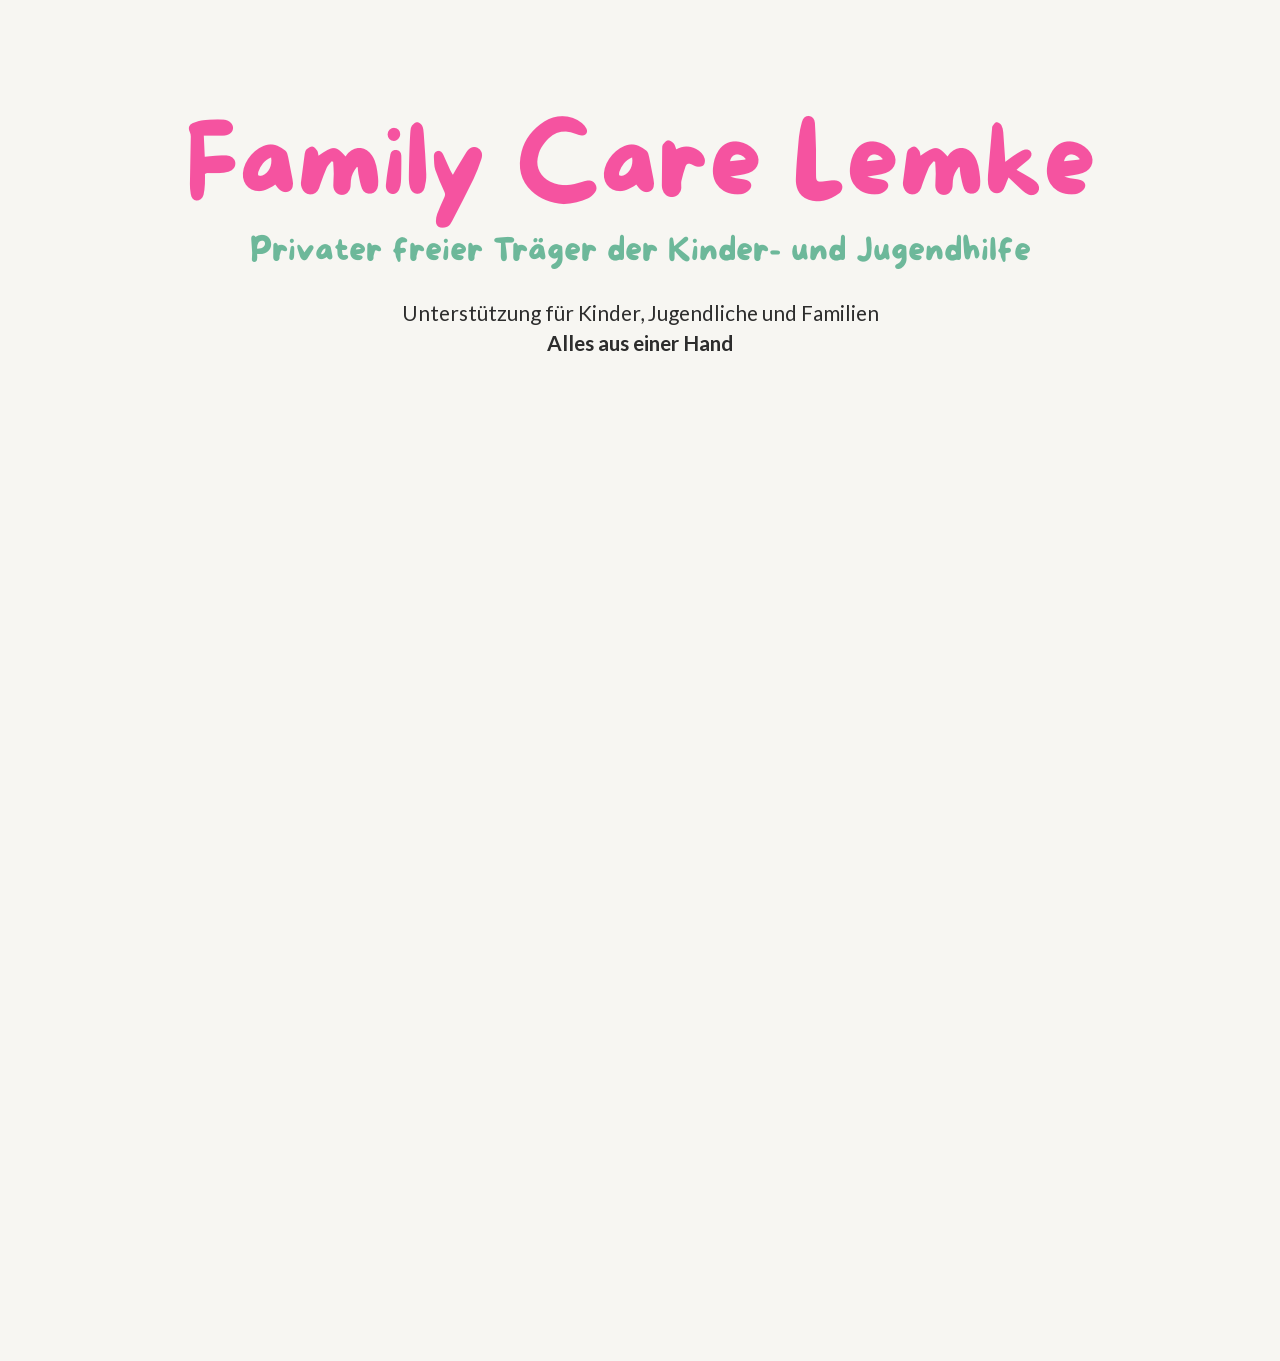
<file: index.html>
<!DOCTYPE html>
<html lang="de">
<head>
  <meta charset="UTF-8">
  <meta name="viewport" content="width=device-width, initial-scale=1.0">
  <title>Family Care Lemke UG – Kinder- und Jugendhilfe</title>
  <meta name="description" content="Family Care Lemke UG – Privater freier Träger der Kinder- und Jugendhilfe. Unterstützung für Kinder, Jugendliche und Familien. Alles aus einer Hand.">
  <link rel="stylesheet" href="css/style.css">
</head>
<body id="main-page">

  <!-- ════════════════════════════════════════════
       HERO SECTION
  ════════════════════════════════════════════ -->
  <section id="hero">
    <div class="hero-content">
      <h1 class="hero-title">Family Care Lemke</h1>
      <h2 class="hero-subtitle">Privater freier Träger der Kinder- und Jugendhilfe</h2>
      <p class="hero-body">Unterstützung für Kinder, Jugendliche und Familien</p>
      <p class="hero-tagline">Alles aus einer Hand</p>
    </div>
  </section>

  <!-- ════════════════════════════════════════════
       SERVICES SECTION  (hidden until hero fades)
  ════════════════════════════════════════════ -->
  <section id="services">
    <div class="services-scaler">
      <div class="services-container">

        <!-- Dashed connecting lines (SVG, z-index 1, behind everything) -->
        <!--
          Container: 980×980  |  Center: (490, 490)  |  Orbit radius: 320
          Lines: inner at r=100 from center, outer at r=170 (= orbit 320 – circle-radius 150).
          Angles (CW from top):
            0°   → Soziale Beratung     (pink)
            60°  → ambulante Hilfe      (yellow)
            120° → Wer wir sind         (green)
            180° → Start-up             (pink)
            240° → Begleiteter Umgang   (yellow)
            300° → Erinnerungskontakte  (green)
        -->
        <svg class="orbit-svg" viewBox="0 0 980 980" xmlns="http://www.w3.org/2000/svg">
          <!-- 0° top: (490,390)→(490,320) -->
          <line class="orbit-line" stroke="#F553A0"
            x1="490" y1="390" x2="490" y2="320"/>
          <!-- 60° top-right: (577,440)→(637,405) -->
          <line class="orbit-line" stroke="#F5B730"
            x1="577" y1="440" x2="637" y2="405"/>
          <!-- 120° bottom-right: (577,540)→(637,575) -->
          <line class="orbit-line" stroke="#6DB89A"
            x1="577" y1="540" x2="637" y2="575"/>
          <!-- 180° bottom: (490,590)→(490,660) -->
          <line class="orbit-line" stroke="#F553A0"
            x1="490" y1="590" x2="490" y2="660"/>
          <!-- 240° bottom-left: (403,540)→(343,575) -->
          <line class="orbit-line" stroke="#F5B730"
            x1="403" y1="540" x2="343" y2="575"/>
          <!-- 300° top-left: (403,440)→(343,405) -->
          <line class="orbit-line" stroke="#6DB89A"
            x1="403" y1="440" x2="343" y2="405"/>
        </svg>

        <!-- Logo center -->
        <div class="logo-center">
          <img src="references/logo-family-care.webp" alt="Family Care Lemke Logo">
        </div>

        <!-- ── Circle 1: Soziale- und psychologische Beratung (0°, pink) ── -->
        <div class="circle-wrapper"
             style="--angle:0deg; --float-dur:5.2s; --float-delay:-0.8s;">
          <div class="circle-float">
            <div class="circle-card pink">
              <div class="card-front">
                <span>Soziale- und<br>psychologische<br>Beratung</span>
              </div>
              <div class="card-back">
                <p>Beratung für Kinder, Jugendliche, Erwachsene und Familien – vertraulich, lösungsorientiert und ohne Wartezeit.</p>
                <a href="beratung.html" class="cta-btn">Beratung buchen</a>
              </div>
            </div>
          </div>
        </div>

        <!-- ── Circle 2: Ambulante Hilfe (60°, yellow) ── -->
        <div class="circle-wrapper"
             style="--angle:60deg; --float-dur:6.1s; --float-delay:-2.3s;">
          <div class="circle-float">
            <div class="circle-card yellow">
              <div class="card-front">
                <span>Ambulante<br>Hilfe</span>
              </div>
              <div class="card-back">
                <p>Sozialpädagogische Familienhilfe (SPFH), Erziehungsbeistandschaft und Hilfe für junge Volljährige – direkt im Lebensumfeld der Familie.</p>
              </div>
            </div>
          </div>
        </div>

        <!-- ── Circle 3: Wer wir sind (120°, green) ── -->
        <div class="circle-wrapper"
             style="--angle:120deg; --float-dur:4.8s; --float-delay:-1.5s;">
          <div class="circle-float">
            <div class="circle-card green wer-wir-sind">
              <div class="card-front">
                <span>Wer wir<br>sind</span>
              </div>
              <div class="card-back">
                <p>Family Care Lemke<br>ist ein privater freier<br>Träger der Kinder-<br>und Jugendhilfe mit dem Ziel,<br>junge Menschen und Familien<br>in ihrem Alltag zu stärken<br>und nachhaltig zu begleiten.</p>
              </div>
            </div>
          </div>
        </div>

        <!-- ── Circle 4: Start-up / Komm zu uns (180°, pink) ── -->
        <div class="circle-wrapper"
             style="--angle:180deg; --float-dur:5.7s; --float-delay:-3.1s;">
          <div class="circle-float">
            <div class="circle-card pink">
              <div class="card-front">
                <span>Start-up<br><small style="font-size:0.9em;">Komm zu uns</small></span>
              </div>
              <div class="card-back">
                <p>Werde Teil von Family Care. Wir suchen Schulbegleiter:innen im Landkreis Mittelsachsen. Quereinsteiger willkommen.</p>
                <a href="stellenausschreibung.html" class="cta-btn">Stellenanzeige ansehen</a>
              </div>
            </div>
          </div>
        </div>

        <!-- ── Circle 5: Begleiteter Umgang (240°, yellow) ── -->
        <div class="circle-wrapper"
             style="--angle:240deg; --float-dur:6.4s; --float-delay:-0.4s;">
          <div class="circle-float">
            <div class="circle-card yellow">
              <div class="card-front">
                <span>Begleiteter<br>Umgang</span>
              </div>
              <div class="card-back">
                <p>Professionelle Begleitung bei Umgangskontakten zwischen Elternteilen und Kindern – sicher, neutral und kindgerecht.</p>
              </div>
            </div>
          </div>
        </div>

        <!-- ── Circle 6: Erinnerungskontakte (300°, green) ── -->
        <div class="circle-wrapper"
             style="--angle:300deg; --float-dur:5.5s; --float-delay:-2.7s;">
          <div class="circle-float">
            <div class="circle-card green">
              <div class="card-front">
                <span>Erinnerungs-<br>kontakte</span>
              </div>
              <div class="card-back">
                <p>Erinnerungskontakte vor Umgangsausschluss. Die Durchführung kann in Folge eines entsprechenden gerichtlichen Beschlusses oder als Minimalkonsens im Rahmen eines Beratungsprozess oder einer Elternvereinbarung im Zuge einer Begutachtung erfolgen.</p>
              </div>
            </div>
          </div>
        </div>

      </div><!-- .services-container -->
    </div><!-- .services-scaler -->
  </section>

  <!-- ════════════════════════════════════════════
       FOOTER
  ════════════════════════════════════════════ -->
  <footer>
    <div class="footer-inner">
      <div class="footer-contact">
        <h3>Family Care Lemke UG</h3>

        <div class="contact-item">
          <svg class="contact-icon" viewBox="0 0 24 24" fill="none"
               stroke="currentColor" stroke-width="2" stroke-linecap="round" stroke-linejoin="round">
            <path d="M21 10c0 7-9 13-9 13S3 17 3 10a9 9 0 0 1 18 0z"/>
            <circle cx="12" cy="10" r="3"/>
          </svg>
          <span>Goldbornstr. 2, 04741 Roßwein</span>
        </div>

        <div class="contact-item">
          <svg class="contact-icon" viewBox="0 0 24 24" fill="none"
               stroke="currentColor" stroke-width="2" stroke-linecap="round" stroke-linejoin="round">
            <rect x="5" y="2" width="14" height="20" rx="2" ry="2"/>
            <line x1="12" y1="18" x2="12.01" y2="18"/>
          </svg>
          <a href="tel:+4915566776144">0155 / 66 77 61 44</a>
        </div>

        <div class="contact-item">
          <svg class="contact-icon" viewBox="0 0 24 24" fill="none"
               stroke="currentColor" stroke-width="2" stroke-linecap="round" stroke-linejoin="round">
            <path d="M4 4h16c1.1 0 2 .9 2 2v12c0 1.1-.9 2-2 2H4c-1.1 0-2-.9-2-2V6c0-1.1.9-2 2-2z"/>
            <polyline points="22,6 12,13 2,6"/>
          </svg>
          <a href="mailto:info@lemke.care">info@lemke.care</a>
        </div>
      </div>

      <div class="footer-logo">
        <img src="references/logo-family-care.webp" alt="Family Care Lemke Logo">
      </div>
    </div>

    <div class="footer-bottom">
      <span>&copy; 2026 Family Care Lemke UG (haftungsbeschränkt)</span>
      <div>
        <a href="impressum.html">Impressum</a>
        &nbsp;·&nbsp;
        <a href="datenschutz.html">Datenschutz</a>
      </div>
    </div>
  </footer>

  <script src="js/main.js"></script>
</body>
</html>
</file>
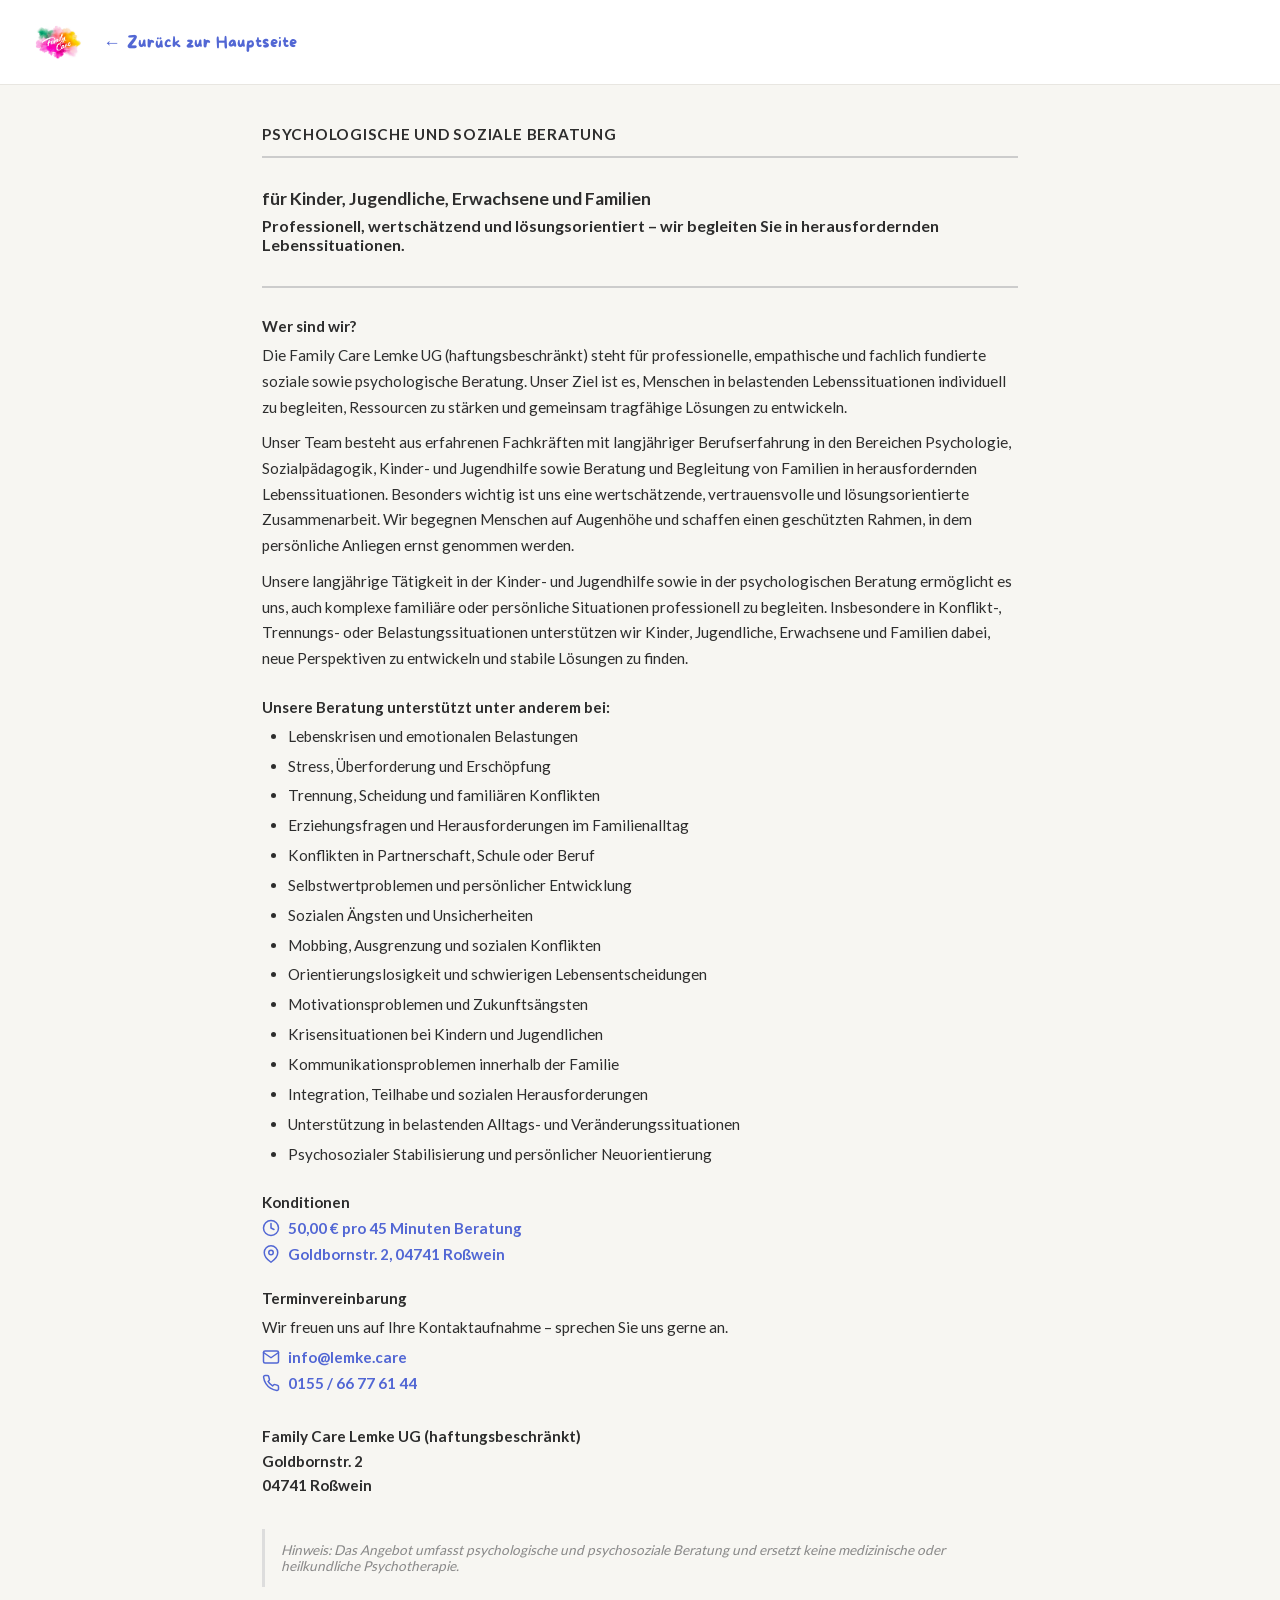
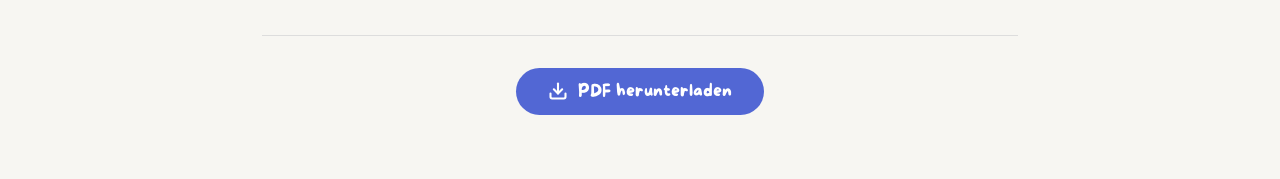
<file: beratung.html>
<!DOCTYPE html>
<html lang="de">
<head>
  <meta charset="UTF-8">
  <meta name="viewport" content="width=device-width, initial-scale=1.0">
  <title>Psychologische & soziale Beratung – Family Care Lemke UG</title>
  <link rel="stylesheet" href="css/style.css">
</head>
<body>

  <nav class="sub-nav">
    <img src="references/logo-family-care.webp" alt="Family Care Logo">
    <a href="index.html" class="back-link">Zurück zur Hauptseite</a>
  </nav>

  <main class="job-page-wrap">

    <div class="job-header-row">
      <h1>Psychologische und soziale Beratung</h1>
    </div>

    <hr class="job-divider">

    <p class="job-title">für Kinder, Jugendliche, Erwachsene und Familien</p>
    <p class="job-subtitle">
      Professionell, wertschätzend und lösungsorientiert –
      wir begleiten Sie in herausfordernden Lebenssituationen.
    </p>

    <hr class="job-divider">

    <div class="job-section">
      <h2>Wer sind wir?</h2>
      <p>
        Die Family Care Lemke UG (haftungsbeschränkt) steht für professionelle, empathische und
        fachlich fundierte soziale sowie psychologische Beratung. Unser Ziel ist es, Menschen in
        belastenden Lebenssituationen individuell zu begleiten, Ressourcen zu stärken und gemeinsam
        tragfähige Lösungen zu entwickeln.
      </p>
      <p style="margin-top:0.6rem;">
        Unser Team besteht aus erfahrenen Fachkräften mit langjähriger Berufserfahrung in den
        Bereichen Psychologie, Sozialpädagogik, Kinder- und Jugendhilfe sowie Beratung und Begleitung
        von Familien in herausfordernden Lebenssituationen. Besonders wichtig ist uns eine
        wertschätzende, vertrauensvolle und lösungsorientierte Zusammenarbeit. Wir begegnen Menschen
        auf Augenhöhe und schaffen einen geschützten Rahmen, in dem persönliche Anliegen ernst
        genommen werden.
      </p>
      <p style="margin-top:0.6rem;">
        Unsere langjährige Tätigkeit in der Kinder- und Jugendhilfe sowie in der psychologischen
        Beratung ermöglicht es uns, auch komplexe familiäre oder persönliche Situationen
        professionell zu begleiten. Insbesondere in Konflikt-, Trennungs- oder
        Belastungssituationen unterstützen wir Kinder, Jugendliche, Erwachsene und Familien dabei,
        neue Perspektiven zu entwickeln und stabile Lösungen zu finden.
      </p>
    </div>

    <div class="job-section">
      <h2>Unsere Beratung unterstützt unter anderem bei:</h2>
      <ul>
        <li>Lebenskrisen und emotionalen Belastungen</li>
        <li>Stress, Überforderung und Erschöpfung</li>
        <li>Trennung, Scheidung und familiären Konflikten</li>
        <li>Erziehungsfragen und Herausforderungen im Familienalltag</li>
        <li>Konflikten in Partnerschaft, Schule oder Beruf</li>
        <li>Selbstwertproblemen und persönlicher Entwicklung</li>
        <li>Sozialen Ängsten und Unsicherheiten</li>
        <li>Mobbing, Ausgrenzung und sozialen Konflikten</li>
        <li>Orientierungslosigkeit und schwierigen Lebensentscheidungen</li>
        <li>Motivationsproblemen und Zukunftsängsten</li>
        <li>Krisensituationen bei Kindern und Jugendlichen</li>
        <li>Kommunikationsproblemen innerhalb der Familie</li>
        <li>Integration, Teilhabe und sozialen Herausforderungen</li>
        <li>Unterstützung in belastenden Alltags- und Veränderungssituationen</li>
        <li>Psychosozialer Stabilisierung und persönlicher Neuorientierung</li>
      </ul>
    </div>

    <div class="job-section">
      <h2>Konditionen</h2>
      <div class="job-contact-icons">
        <div class="job-contact-item">
          <svg width="18" height="18" viewBox="0 0 24 24" fill="none" stroke="currentColor"
               stroke-width="2" stroke-linecap="round" stroke-linejoin="round">
            <circle cx="12" cy="12" r="10"/>
            <polyline points="12 6 12 12 16 14"/>
          </svg>
          <span><strong>50,00 €</strong> pro 45 Minuten Beratung</span>
        </div>
        <div class="job-contact-item">
          <svg width="18" height="18" viewBox="0 0 24 24" fill="none" stroke="currentColor"
               stroke-width="2" stroke-linecap="round" stroke-linejoin="round">
            <path d="M21 10c0 7-9 13-9 13s-9-6-9-13a9 9 0 0 1 18 0z"/>
            <circle cx="12" cy="10" r="3"/>
          </svg>
          <span>Goldbornstr. 2, 04741 Roßwein</span>
        </div>
      </div>
    </div>

    <div class="job-section">
      <h2>Terminvereinbarung</h2>
      <p>Wir freuen uns auf Ihre Kontaktaufnahme – sprechen Sie uns gerne an.</p>
      <div class="job-contact-icons">
        <div class="job-contact-item">
          <svg width="18" height="18" viewBox="0 0 24 24" fill="none" stroke="currentColor"
               stroke-width="2" stroke-linecap="round" stroke-linejoin="round">
            <path d="M4 4h16c1.1 0 2 .9 2 2v12c0 1.1-.9 2-2 2H4c-1.1 0-2-.9-2-2V6c0-1.1.9-2 2-2z"/>
            <polyline points="22,6 12,13 2,6"/>
          </svg>
          <a href="mailto:info@lemke.care">info@lemke.care</a>
        </div>
        <div class="job-contact-item">
          <svg width="18" height="18" viewBox="0 0 24 24" fill="none" stroke="currentColor"
               stroke-width="2" stroke-linecap="round" stroke-linejoin="round">
            <path d="M22 16.92v3a2 2 0 0 1-2.18 2 19.79 19.79 0 0 1-8.63-3.07 19.5 19.5 0 0 1-6-6 19.79 19.79 0 0 1-3.07-8.67A2 2 0 0 1 4.11 2h3a2 2 0 0 1 2 1.72c.127.96.361 1.903.7 2.81a2 2 0 0 1-.45 2.11L8.09 9.91a16 16 0 0 0 6 6l1.27-1.27a2 2 0 0 1 2.11-.45c.907.339 1.85.573 2.81.7A2 2 0 0 1 22 16.92z"/>
          </svg>
          <a href="tel:+4915566776144">0155 / 66 77 61 44</a>
        </div>
      </div>
    </div>

    <div class="job-address">
      <p>Family Care Lemke UG (haftungsbeschränkt)</p>
      <p>Goldbornstr. 2</p>
      <p>04741 Roßwein</p>
    </div>

    <p class="beratung-hinweis">
      Hinweis: Das Angebot umfasst psychologische und psychosoziale Beratung und ersetzt keine
      medizinische oder heilkundliche Psychotherapie.
    </p>

    <!-- Download button -->
    <div class="job-download">
      <a href="references/Angebot_Psychologische und soziale Beratung_Family Care Lemke UG.pdf"
         download="Angebot_Psychologische_Soziale_Beratung_FamilyCare.pdf"
         class="btn-download">
        <svg width="20" height="20" viewBox="0 0 24 24" fill="none" stroke="currentColor"
             stroke-width="2.5" stroke-linecap="round" stroke-linejoin="round">
          <path d="M21 15v4a2 2 0 0 1-2 2H5a2 2 0 0 1-2-2v-4"/>
          <polyline points="7 10 12 15 17 10"/>
          <line x1="12" y1="15" x2="12" y2="3"/>
        </svg>
        PDF herunterladen
      </a>
    </div>

  </main>

</body>
</html>
</file>
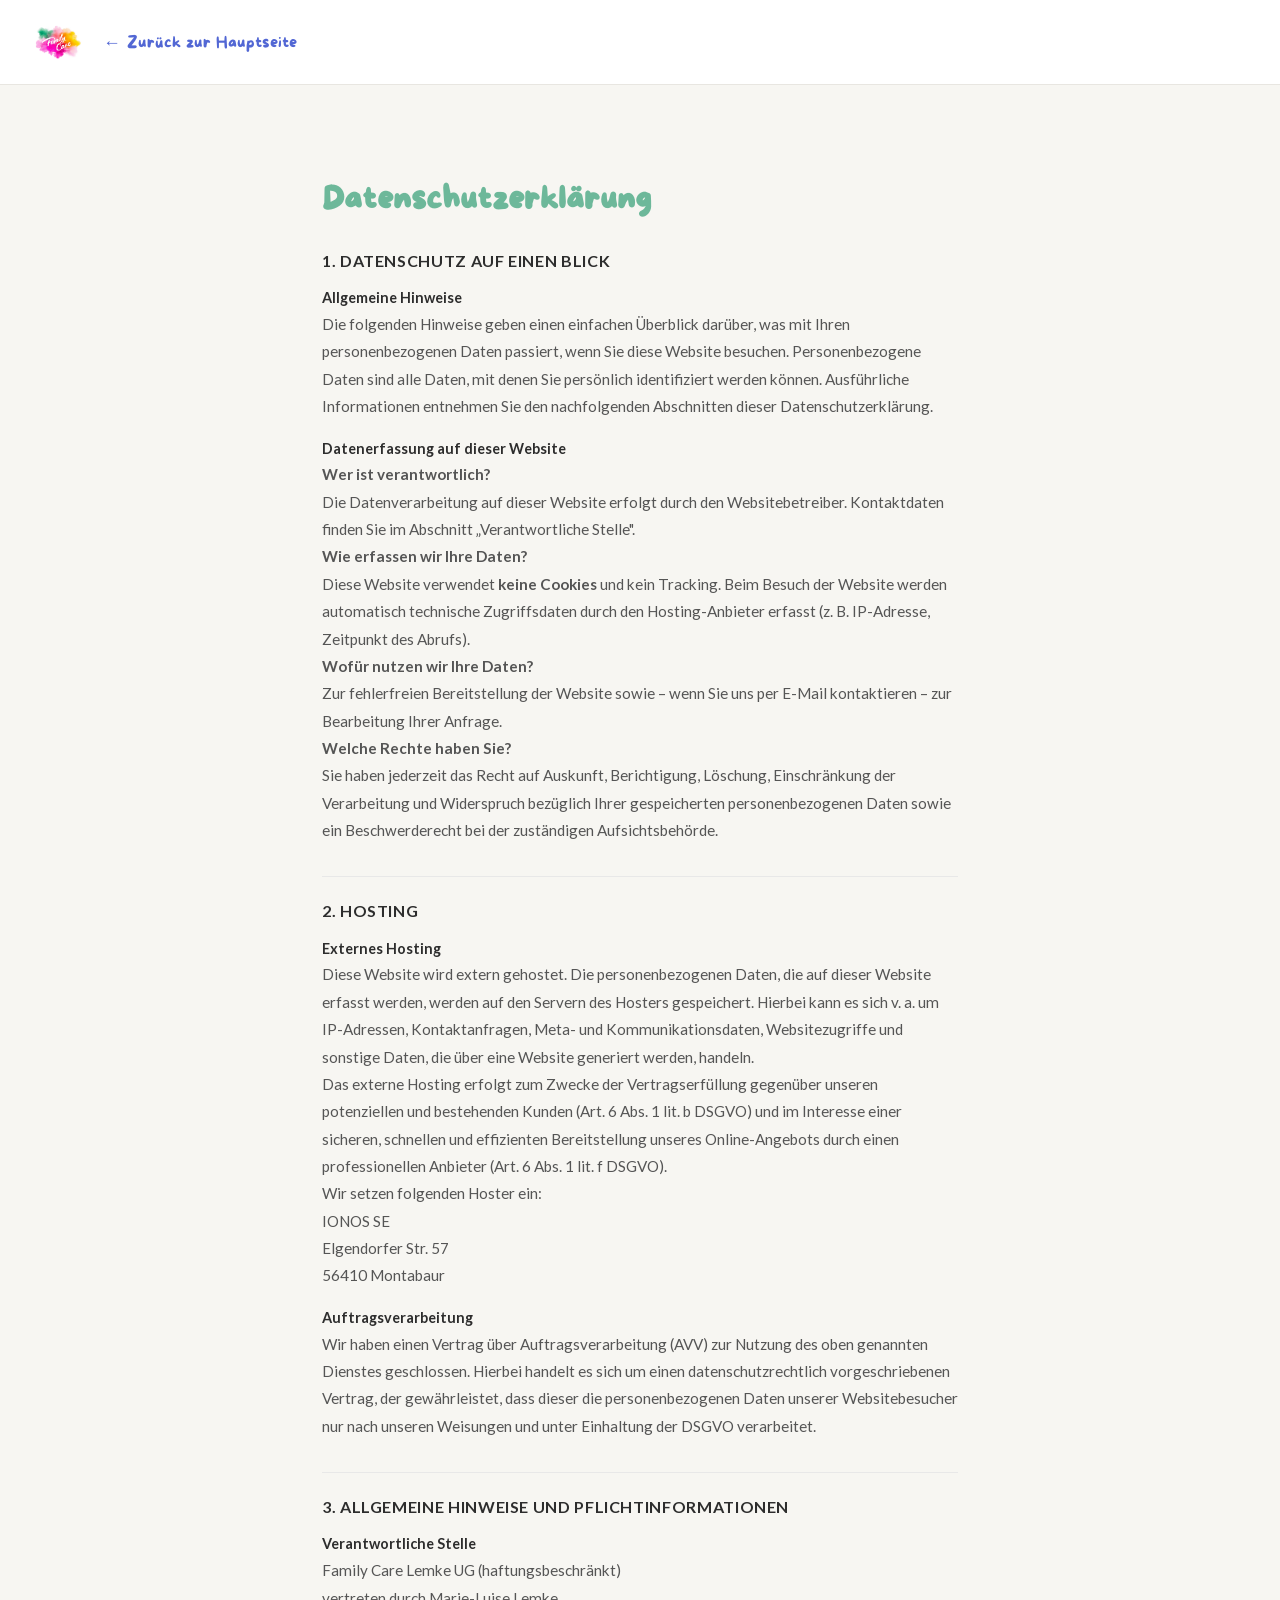
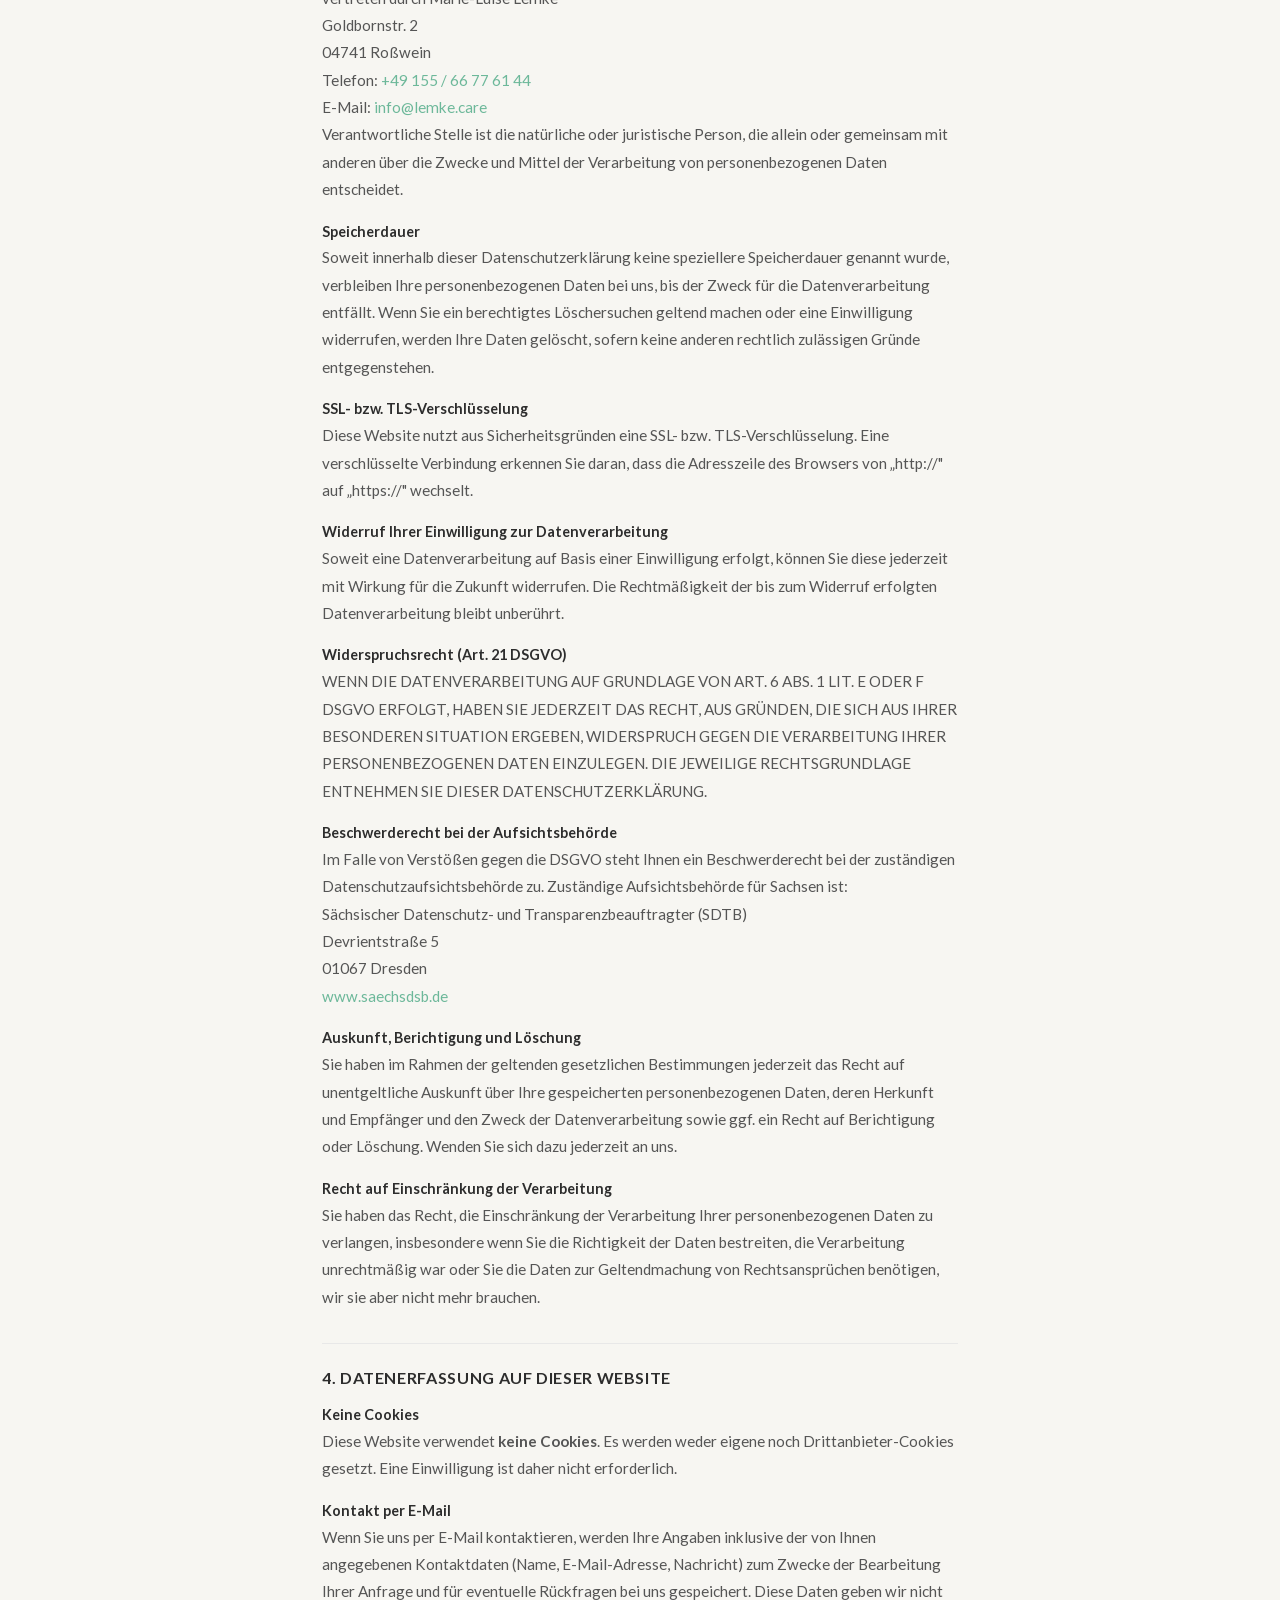
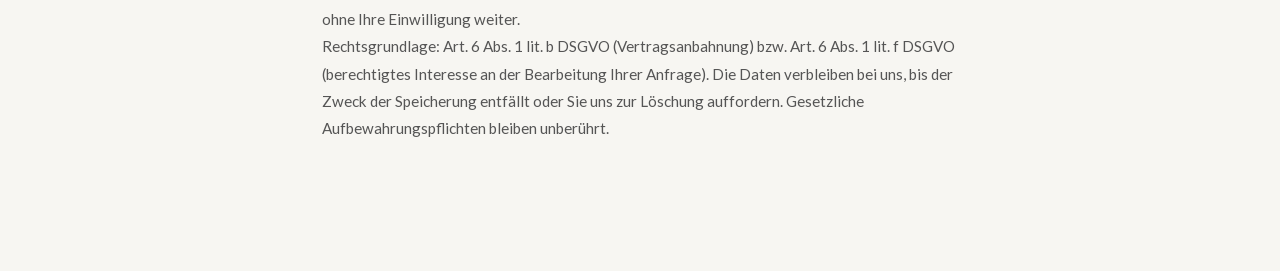
<file: datenschutz.html>
<!DOCTYPE html>
<html lang="de">
<head>
  <meta charset="UTF-8">
  <meta name="viewport" content="width=device-width, initial-scale=1.0">
  <title>Datenschutzerklärung – Family Care Lemke UG</title>
  <link rel="stylesheet" href="css/style.css">
</head>
<body>

  <nav class="sub-nav">
    <img src="references/logo-family-care.webp" alt="Family Care Logo">
    <a href="index.html" class="back-link">Zurück zur Hauptseite</a>
  </nav>

  <main class="legal-page">
    <h1>Datenschutzerklärung</h1>

    <!-- ── 1. ÜBERBLICK ─────────────────────────────────────────── -->
    <section>
      <h2>1. Datenschutz auf einen Blick</h2>

      <h3>Allgemeine Hinweise</h3>
      <p>
        Die folgenden Hinweise geben einen einfachen Überblick darüber, was mit Ihren
        personenbezogenen Daten passiert, wenn Sie diese Website besuchen.
        Personenbezogene Daten sind alle Daten, mit denen Sie persönlich identifiziert
        werden können. Ausführliche Informationen entnehmen Sie den nachfolgenden
        Abschnitten dieser Datenschutzerklärung.
      </p>

      <h3>Datenerfassung auf dieser Website</h3>
      <p>
        <strong>Wer ist verantwortlich?</strong><br>
        Die Datenverarbeitung auf dieser Website erfolgt durch den Websitebetreiber.
        Kontaktdaten finden Sie im Abschnitt „Verantwortliche Stelle".
      </p>
      <p>
        <strong>Wie erfassen wir Ihre Daten?</strong><br>
        Diese Website verwendet <strong>keine Cookies</strong> und kein Tracking.
        Beim Besuch der Website werden automatisch technische Zugriffsdaten durch
        den Hosting-Anbieter erfasst (z.&nbsp;B. IP-Adresse, Zeitpunkt des Abrufs).
      </p>
      <p>
        <strong>Wofür nutzen wir Ihre Daten?</strong><br>
        Zur fehlerfreien Bereitstellung der Website sowie – wenn Sie uns per E-Mail
        kontaktieren – zur Bearbeitung Ihrer Anfrage.
      </p>
      <p>
        <strong>Welche Rechte haben Sie?</strong><br>
        Sie haben jederzeit das Recht auf Auskunft, Berichtigung, Löschung,
        Einschränkung der Verarbeitung und Widerspruch bezüglich Ihrer gespeicherten
        personenbezogenen Daten sowie ein Beschwerderecht bei der zuständigen
        Aufsichtsbehörde.
      </p>
    </section>

    <!-- ── 2. HOSTING ───────────────────────────────────────────── -->
    <section>
      <h2>2. Hosting</h2>

      <h3>Externes Hosting</h3>
      <p>
        Diese Website wird extern gehostet. Die personenbezogenen Daten, die auf dieser
        Website erfasst werden, werden auf den Servern des Hosters gespeichert. Hierbei
        kann es sich v.&nbsp;a. um IP-Adressen, Kontaktanfragen, Meta- und
        Kommunikationsdaten, Websitezugriffe und sonstige Daten, die über eine Website
        generiert werden, handeln.
      </p>
      <p>
        Das externe Hosting erfolgt zum Zwecke der Vertragserfüllung gegenüber unseren
        potenziellen und bestehenden Kunden (Art.&nbsp;6 Abs.&nbsp;1 lit.&nbsp;b DSGVO)
        und im Interesse einer sicheren, schnellen und effizienten Bereitstellung unseres
        Online-Angebots durch einen professionellen Anbieter
        (Art.&nbsp;6 Abs.&nbsp;1 lit.&nbsp;f DSGVO).
      </p>
      <p>Wir setzen folgenden Hoster ein:</p>
      <p>
        IONOS SE<br>
        Elgendorfer Str. 57<br>
        56410 Montabaur
      </p>

      <h3>Auftragsverarbeitung</h3>
      <p>
        Wir haben einen Vertrag über Auftragsverarbeitung (AVV) zur Nutzung des oben
        genannten Dienstes geschlossen. Hierbei handelt es sich um einen
        datenschutzrechtlich vorgeschriebenen Vertrag, der gewährleistet, dass dieser
        die personenbezogenen Daten unserer Websitebesucher nur nach unseren Weisungen
        und unter Einhaltung der DSGVO verarbeitet.
      </p>
    </section>

    <!-- ── 3. ALLGEMEINE HINWEISE ───────────────────────────────── -->
    <section>
      <h2>3. Allgemeine Hinweise und Pflichtinformationen</h2>

      <h3>Verantwortliche Stelle</h3>
      <p>
        Family Care Lemke UG (haftungsbeschränkt)<br>
        vertreten durch Marie-Luise Lemke<br>
        Goldbornstr. 2<br>
        04741 Roßwein<br>
        Telefon: <a href="tel:+4915566776144">+49 155 / 66 77 61 44</a><br>
        E-Mail: <a href="mailto:info@lemke.care">info@lemke.care</a>
      </p>
      <p>
        Verantwortliche Stelle ist die natürliche oder juristische Person, die
        allein oder gemeinsam mit anderen über die Zwecke und Mittel der Verarbeitung
        von personenbezogenen Daten entscheidet.
      </p>

      <h3>Speicherdauer</h3>
      <p>
        Soweit innerhalb dieser Datenschutzerklärung keine speziellere Speicherdauer
        genannt wurde, verbleiben Ihre personenbezogenen Daten bei uns, bis der Zweck
        für die Datenverarbeitung entfällt. Wenn Sie ein berechtigtes Löschersuchen
        geltend machen oder eine Einwilligung widerrufen, werden Ihre Daten gelöscht,
        sofern keine anderen rechtlich zulässigen Gründe entgegenstehen.
      </p>

      <h3>SSL- bzw. TLS-Verschlüsselung</h3>
      <p>
        Diese Website nutzt aus Sicherheitsgründen eine SSL- bzw. TLS-Verschlüsselung.
        Eine verschlüsselte Verbindung erkennen Sie daran, dass die Adresszeile des
        Browsers von „http://" auf „https://" wechselt.
      </p>

      <h3>Widerruf Ihrer Einwilligung zur Datenverarbeitung</h3>
      <p>
        Soweit eine Datenverarbeitung auf Basis einer Einwilligung erfolgt, können Sie
        diese jederzeit mit Wirkung für die Zukunft widerrufen. Die Rechtmäßigkeit
        der bis zum Widerruf erfolgten Datenverarbeitung bleibt unberührt.
      </p>

      <h3>Widerspruchsrecht (Art. 21 DSGVO)</h3>
      <p>
        WENN DIE DATENVERARBEITUNG AUF GRUNDLAGE VON ART.&nbsp;6 ABS.&nbsp;1
        LIT.&nbsp;E ODER F DSGVO ERFOLGT, HABEN SIE JEDERZEIT DAS RECHT, AUS GRÜNDEN,
        DIE SICH AUS IHRER BESONDEREN SITUATION ERGEBEN, WIDERSPRUCH GEGEN DIE
        VERARBEITUNG IHRER PERSONENBEZOGENEN DATEN EINZULEGEN. DIE JEWEILIGE
        RECHTSGRUNDLAGE ENTNEHMEN SIE DIESER DATENSCHUTZERKLÄRUNG.
      </p>

      <h3>Beschwerderecht bei der Aufsichtsbehörde</h3>
      <p>
        Im Falle von Verstößen gegen die DSGVO steht Ihnen ein Beschwerderecht bei
        der zuständigen Datenschutzaufsichtsbehörde zu. Zuständige Aufsichtsbehörde
        für Sachsen ist:
      </p>
      <p>
        Sächsischer Datenschutz- und Transparenzbeauftragter (SDTB)<br>
        Devrientstraße 5<br>
        01067 Dresden<br>
        <a href="https://www.saechsdsb.de" target="_blank" rel="noopener noreferrer">www.saechsdsb.de</a>
      </p>

      <h3>Auskunft, Berichtigung und Löschung</h3>
      <p>
        Sie haben im Rahmen der geltenden gesetzlichen Bestimmungen jederzeit das
        Recht auf unentgeltliche Auskunft über Ihre gespeicherten personenbezogenen
        Daten, deren Herkunft und Empfänger und den Zweck der Datenverarbeitung sowie
        ggf. ein Recht auf Berichtigung oder Löschung. Wenden Sie sich dazu jederzeit
        an uns.
      </p>

      <h3>Recht auf Einschränkung der Verarbeitung</h3>
      <p>
        Sie haben das Recht, die Einschränkung der Verarbeitung Ihrer personenbezogenen
        Daten zu verlangen, insbesondere wenn Sie die Richtigkeit der Daten bestreiten,
        die Verarbeitung unrechtmäßig war oder Sie die Daten zur Geltendmachung von
        Rechtsansprüchen benötigen, wir sie aber nicht mehr brauchen.
      </p>
    </section>

    <!-- ── 4. DATENERFASSUNG ────────────────────────────────────── -->
    <section>
      <h2>4. Datenerfassung auf dieser Website</h2>

      <h3>Keine Cookies</h3>
      <p>
        Diese Website verwendet <strong>keine Cookies</strong>. Es werden weder
        eigene noch Drittanbieter-Cookies gesetzt. Eine Einwilligung ist daher
        nicht erforderlich.
      </p>

      <h3>Kontakt per E-Mail</h3>
      <p>
        Wenn Sie uns per E-Mail kontaktieren, werden Ihre Angaben inklusive der von
        Ihnen angegebenen Kontaktdaten (Name, E-Mail-Adresse, Nachricht) zum Zwecke
        der Bearbeitung Ihrer Anfrage und für eventuelle Rückfragen bei uns gespeichert.
        Diese Daten geben wir nicht ohne Ihre Einwilligung weiter.
      </p>
      <p>
        Rechtsgrundlage: Art.&nbsp;6 Abs.&nbsp;1 lit.&nbsp;b DSGVO (Vertragsanbahnung)
        bzw. Art.&nbsp;6 Abs.&nbsp;1 lit.&nbsp;f DSGVO (berechtigtes Interesse an der
        Bearbeitung Ihrer Anfrage). Die Daten verbleiben bei uns, bis der Zweck der
        Speicherung entfällt oder Sie uns zur Löschung auffordern. Gesetzliche
        Aufbewahrungspflichten bleiben unberührt.
      </p>
    </section>

  </main>

</body>
</html>
</file>
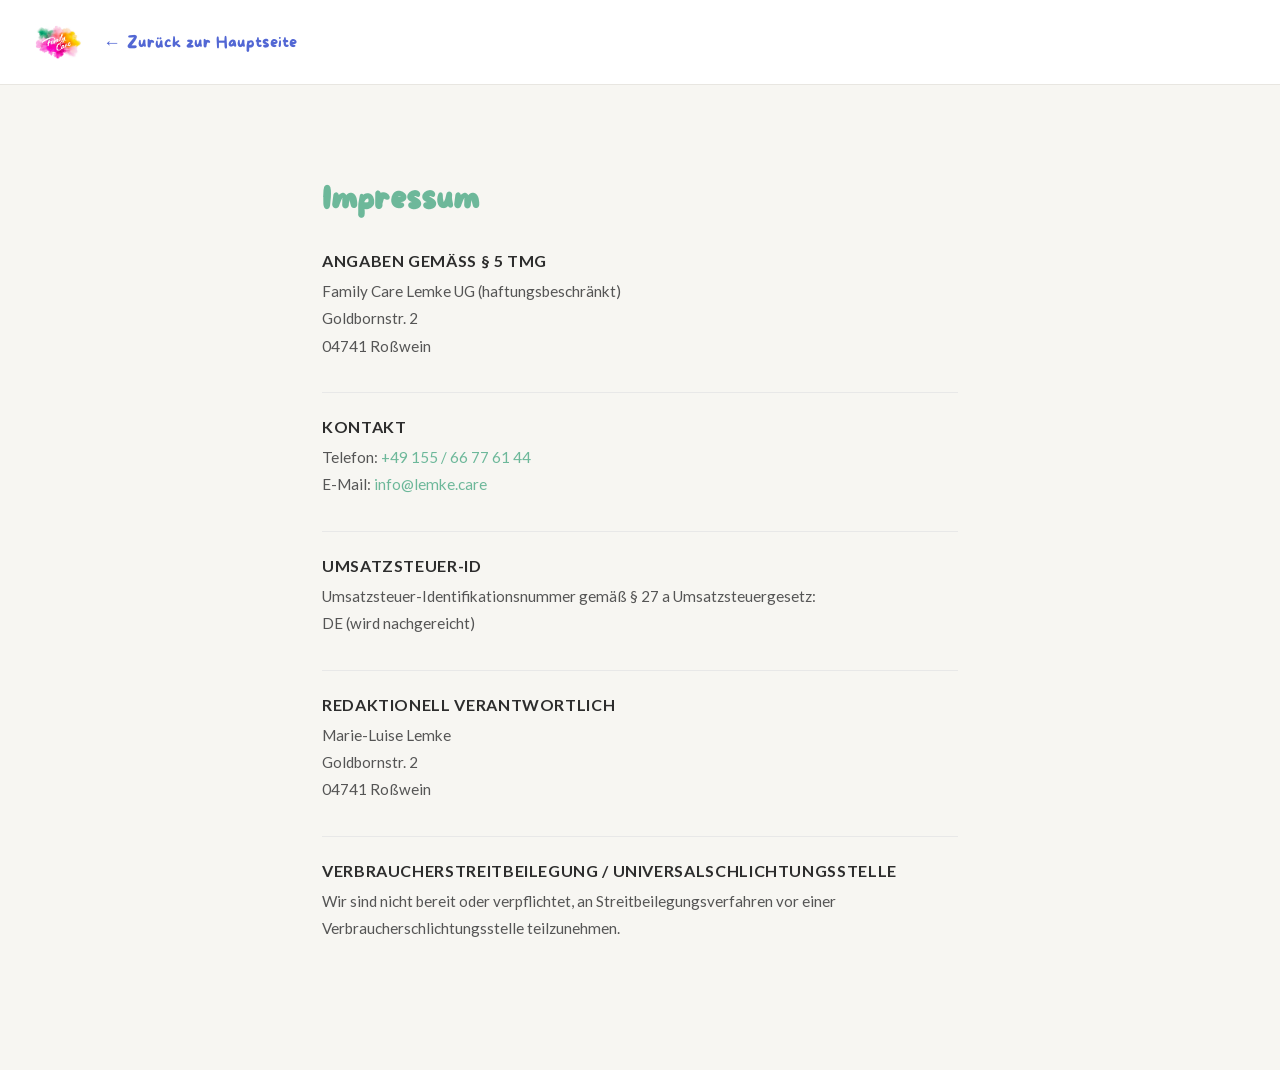
<file: impressum.html>
<!DOCTYPE html>
<html lang="de">
<head>
  <meta charset="UTF-8">
  <meta name="viewport" content="width=device-width, initial-scale=1.0">
  <title>Impressum – Family Care Lemke UG</title>
  <link rel="stylesheet" href="css/style.css">
</head>
<body>

  <nav class="sub-nav">
    <img src="references/logo-family-care.webp" alt="Family Care Logo">
    <a href="index.html" class="back-link">Zurück zur Hauptseite</a>
  </nav>

  <main class="legal-page">
    <h1>Impressum</h1>

    <section>
      <h2>Angaben gemäß § 5 TMG</h2>
      <p>
        Family Care Lemke UG (haftungsbeschränkt)<br>
        Goldbornstr. 2<br>
        04741 Roßwein
      </p>
    </section>

    <section>
      <h2>Kontakt</h2>
      <p>
        Telefon: <a href="tel:+4915566776144">+49 155 / 66 77 61 44</a><br>
        E-Mail: <a href="mailto:info@lemke.care">info@lemke.care</a>
      </p>
    </section>

    <section>
      <h2>Umsatzsteuer-ID</h2>
      <p>
        Umsatzsteuer-Identifikationsnummer gemäß § 27 a Umsatzsteuergesetz:<br>
        DE (wird nachgereicht)
      </p>
    </section>

    <section>
      <h2>Redaktionell verantwortlich</h2>
      <p>
        Marie-Luise Lemke<br>
        Goldbornstr. 2<br>
        04741 Roßwein
      </p>
    </section>

    <section>
      <h2>Verbraucherstreitbeilegung / Universalschlichtungsstelle</h2>
      <p>
        Wir sind nicht bereit oder verpflichtet, an Streitbeilegungsverfahren vor einer
        Verbraucherschlichtungsstelle teilzunehmen.
      </p>
    </section>
  </main>

</body>
</html>
</file>
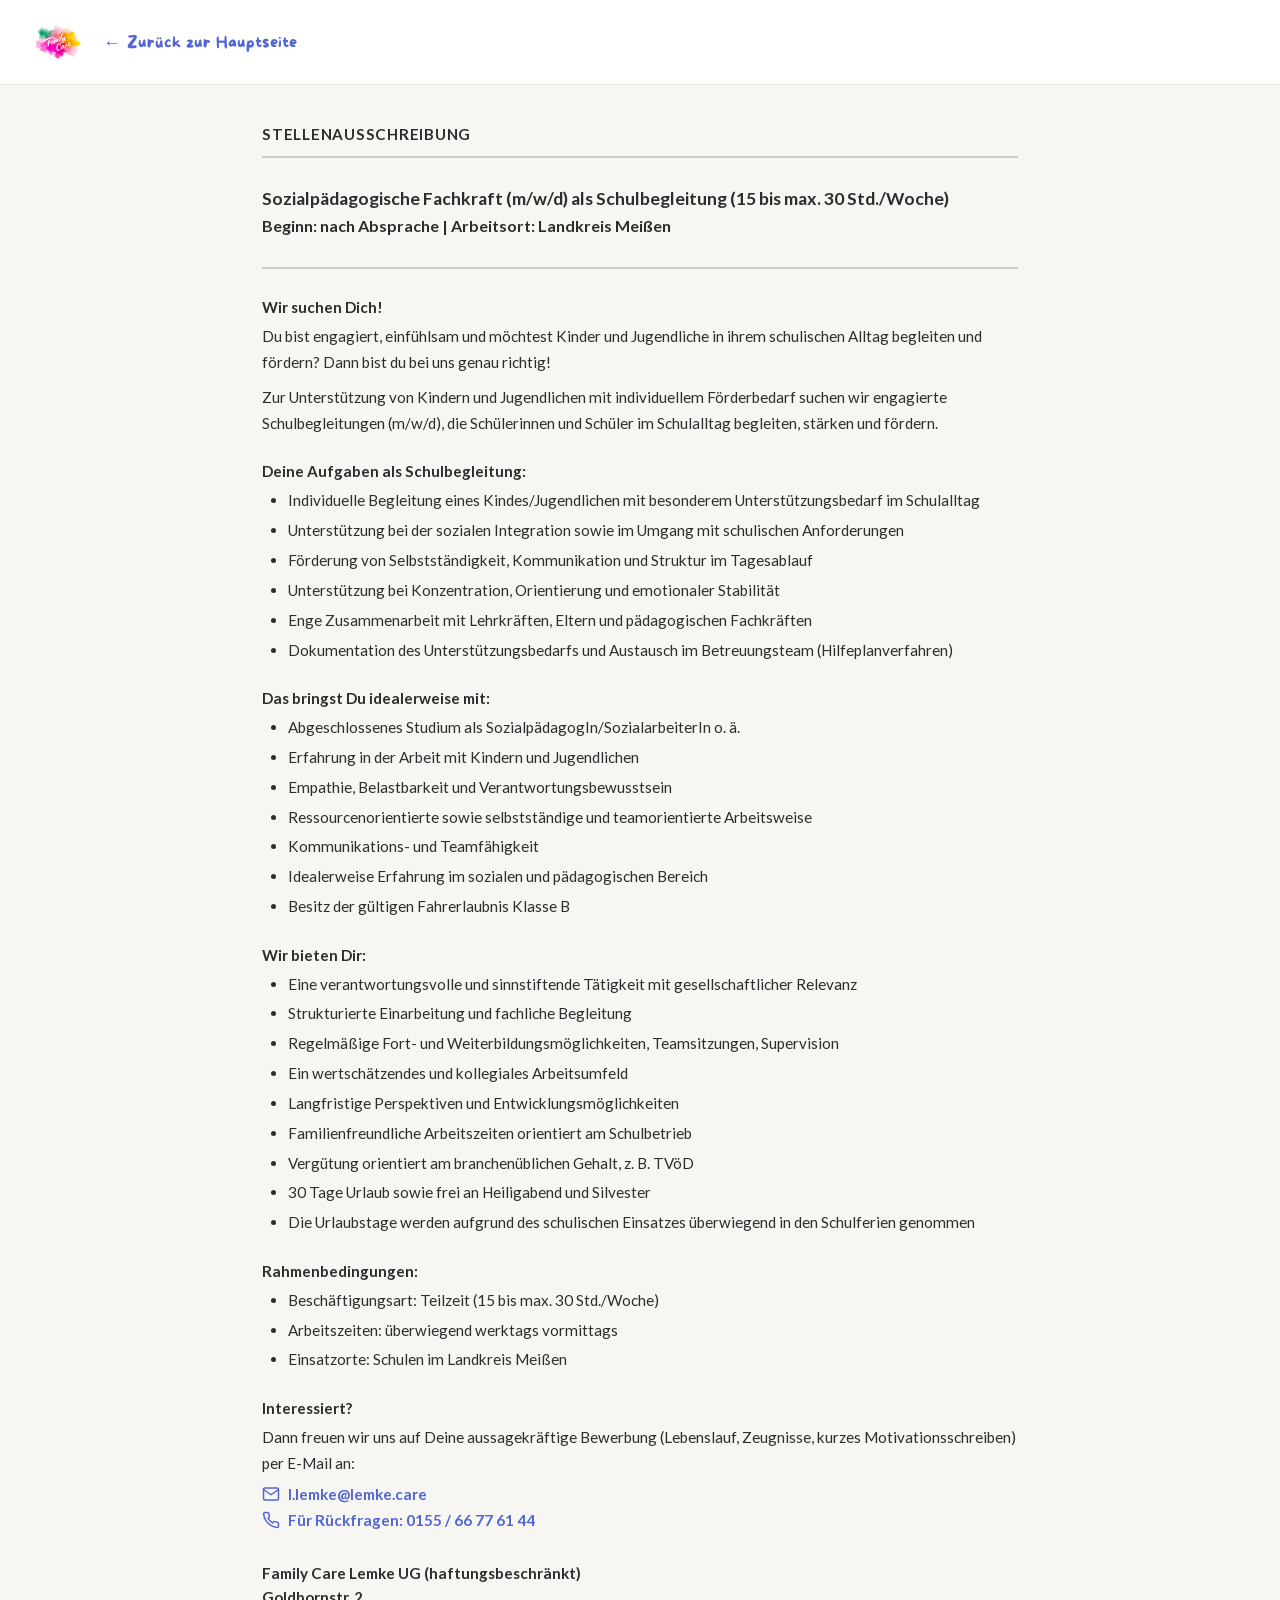
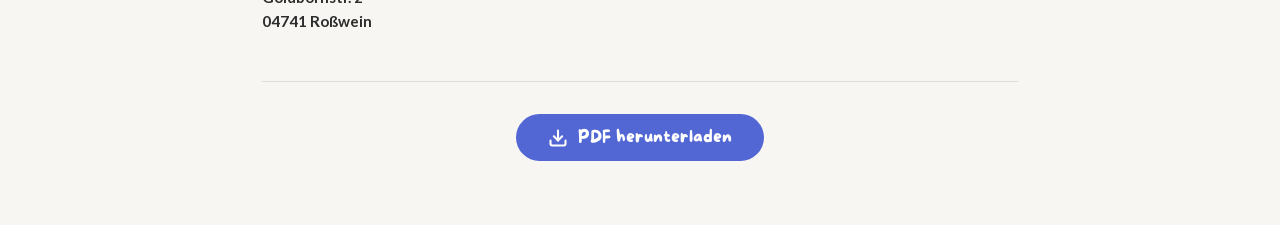
<file: stellenausschreibung.html>
<!DOCTYPE html>
<html lang="de">
<head>
  <meta charset="UTF-8">
  <meta name="viewport" content="width=device-width, initial-scale=1.0">
  <title>Stellenausschreibung – Family Care Lemke UG</title>
  <link rel="stylesheet" href="css/style.css">
</head>
<body>

  <!-- Subpage nav bar -->
  <nav class="sub-nav">
    <img src="references/logo-family-care.webp" alt="Family Care Logo">
    <a href="index.html" class="back-link">Zurück zur Hauptseite</a>
  </nav>

  <!-- Job posting content (faithful recreation of PDF) -->
  <main class="job-page-wrap">

    <div class="job-header-row">
      <h1>Stellenausschreibung</h1>
    </div>

    <hr class="job-divider">

    <p class="job-title">Sozialpädagogische Fachkraft (m/w/d) als Schulbegleitung (15 bis max. 30 Std./Woche)</p>
    <p class="job-subtitle">Beginn: nach Absprache&nbsp;|&nbsp;Arbeitsort: Landkreis Meißen</p>

    <hr class="job-divider">

    <div class="job-section">
      <h2>Wir suchen Dich!</h2>
      <p>
        Du bist engagiert, einfühlsam und möchtest Kinder und Jugendliche in ihrem schulischen Alltag begleiten und fördern?
        Dann bist du bei uns genau richtig!
      </p>
      <p style="margin-top:0.6rem;">
        Zur Unterstützung von Kindern und Jugendlichen mit individuellem Förderbedarf suchen wir engagierte Schulbegleitungen (m/w/d),
        die Schülerinnen und Schüler im Schulalltag begleiten, stärken und fördern.
      </p>
    </div>

    <div class="job-section">
      <h2>Deine Aufgaben als Schulbegleitung:</h2>
      <ul>
        <li>Individuelle Begleitung eines Kindes/Jugendlichen mit besonderem Unterstützungsbedarf im Schulalltag</li>
        <li>Unterstützung bei der sozialen Integration sowie im Umgang mit schulischen Anforderungen</li>
        <li>Förderung von Selbstständigkeit, Kommunikation und Struktur im Tagesablauf</li>
        <li>Unterstützung bei Konzentration, Orientierung und emotionaler Stabilität</li>
        <li>Enge Zusammenarbeit mit Lehrkräften, Eltern und pädagogischen Fachkräften</li>
        <li>Dokumentation des Unterstützungsbedarfs und Austausch im Betreuungsteam (Hilfeplanverfahren)</li>
      </ul>
    </div>

    <div class="job-section">
      <h2>Das bringst Du idealerweise mit:</h2>
      <ul>
        <li>Abgeschlossenes Studium als SozialpädagogIn/SozialarbeiterIn o. ä.</li>
        <li>Erfahrung in der Arbeit mit Kindern und Jugendlichen</li>
        <li>Empathie, Belastbarkeit und Verantwortungsbewusstsein</li>
        <li>Ressourcenorientierte sowie selbstständige und teamorientierte Arbeitsweise</li>
        <li>Kommunikations- und Teamfähigkeit</li>
        <li>Idealerweise Erfahrung im sozialen und pädagogischen Bereich</li>
        <li>Besitz der gültigen Fahrerlaubnis Klasse B</li>
      </ul>
    </div>

    <div class="job-section">
      <h2>Wir bieten Dir:</h2>
      <ul>
        <li>Eine verantwortungsvolle und sinnstiftende Tätigkeit mit gesellschaftlicher Relevanz</li>
        <li>Strukturierte Einarbeitung und fachliche Begleitung</li>
        <li>Regelmäßige Fort- und Weiterbildungsmöglichkeiten, Teamsitzungen, Supervision</li>
        <li>Ein wertschätzendes und kollegiales Arbeitsumfeld</li>
        <li>Langfristige Perspektiven und Entwicklungsmöglichkeiten</li>
        <li>Familienfreundliche Arbeitszeiten orientiert am Schulbetrieb</li>
        <li>Vergütung orientiert am branchenüblichen Gehalt, z. B. TVöD</li>
        <li>30 Tage Urlaub sowie frei an Heiligabend und Silvester</li>
        <li>Die Urlaubstage werden aufgrund des schulischen Einsatzes überwiegend in den Schulferien genommen</li>
      </ul>
    </div>

    <div class="job-section">
      <h2>Rahmenbedingungen:</h2>
      <ul>
        <li>Beschäftigungsart: Teilzeit (15 bis max. 30 Std./Woche)</li>
        <li>Arbeitszeiten: überwiegend werktags vormittags</li>
        <li>Einsatzorte: Schulen im Landkreis Meißen</li>
      </ul>
    </div>

    <div class="job-section">
      <h2>Interessiert?</h2>
      <p>
        Dann freuen wir uns auf Deine aussagekräftige Bewerbung (Lebenslauf, Zeugnisse, kurzes Motivationsschreiben) per E-Mail an:
      </p>
      <div class="job-contact-icons">
        <div class="job-contact-item">
          <svg width="18" height="18" viewBox="0 0 24 24" fill="none" stroke="currentColor"
               stroke-width="2" stroke-linecap="round" stroke-linejoin="round">
            <path d="M4 4h16c1.1 0 2 .9 2 2v12c0 1.1-.9 2-2 2H4c-1.1 0-2-.9-2-2V6c0-1.1.9-2 2-2z"/>
            <polyline points="22,6 12,13 2,6"/>
          </svg>
          <a href="mailto:l.lemke@lemke.care">l.lemke@lemke.care</a>
        </div>
        <div class="job-contact-item">
          <svg width="18" height="18" viewBox="0 0 24 24" fill="none" stroke="currentColor"
               stroke-width="2" stroke-linecap="round" stroke-linejoin="round">
            <path d="M22 16.92v3a2 2 0 0 1-2.18 2 19.79 19.79 0 0 1-8.63-3.07 19.5 19.5 0 0 1-6-6 19.79 19.79 0 0 1-3.07-8.67A2 2 0 0 1 4.11 2h3a2 2 0 0 1 2 1.72c.127.96.361 1.903.7 2.81a2 2 0 0 1-.45 2.11L8.09 9.91a16 16 0 0 0 6 6l1.27-1.27a2 2 0 0 1 2.11-.45c.907.339 1.85.573 2.81.7A2 2 0 0 1 22 16.92z"/>
          </svg>
          <span>Für Rückfragen: <a href="tel:+4915566776144">0155 / 66 77 61 44</a></span>
        </div>
      </div>
    </div>

    <div class="job-address">
      <p>Family Care Lemke UG (haftungsbeschränkt)</p>
      <p>Goldbornstr. 2</p>
      <p>04741 Roßwein</p>
    </div>

    <!-- Download button -->
    <div class="job-download">
      <a href="references/Stellenausschreibung Schulbegleitung_05_2026.pdf"
         download="Stellenausschreibung_Schulbegleitung_Family_Care.pdf"
         class="btn-download">
        <svg width="20" height="20" viewBox="0 0 24 24" fill="none" stroke="currentColor"
             stroke-width="2.5" stroke-linecap="round" stroke-linejoin="round">
          <path d="M21 15v4a2 2 0 0 1-2 2H5a2 2 0 0 1-2-2v-4"/>
          <polyline points="7 10 12 15 17 10"/>
          <line x1="12" y1="15" x2="12" y2="3"/>
        </svg>
        PDF herunterladen
      </a>
    </div>

  </main>

</body>
</html>
</file>
<file: css/style.css>
/* ===================================================
   Family Care Lemke UG – Shared Styles
   =================================================== */

/* More Sugar – lokal */
@font-face {
  font-family: 'More Sugar';
  font-style: normal;
  font-weight: 400;
  font-display: swap;
  src: url('../fonts/more-sugar.woff') format('woff');
}

/* Lato – lokal */
@font-face {
  font-family: 'Lato';
  font-style: normal;
  font-weight: 400;
  font-display: swap;
  src: url('../fonts/lato-regular.woff2') format('woff2');
  unicode-range: U+0000-00FF, U+0131, U+0152-0153, U+02BB-02BC, U+02C6, U+02DA, U+02DC, U+0304, U+0308, U+0329, U+2000-206F, U+20AC, U+2122, U+2191, U+2193, U+2212, U+2215, U+FEFF, U+FFFD;
}
@font-face {
  font-family: 'Lato';
  font-style: normal;
  font-weight: 400;
  font-display: swap;
  src: url('../fonts/lato-regular-ext.woff2') format('woff2');
  unicode-range: U+0100-02BA, U+02BD-02C5, U+02C7-02CC, U+02CE-02D7, U+02DD-02FF, U+0304, U+0308, U+0329, U+1D00-1DBF, U+1E00-1E9F, U+1EF2-1EFF, U+2020, U+20A0-20AB, U+20AD-20C0, U+2113, U+2C60-2C7F, U+A720-A7FF;
}
@font-face {
  font-family: 'Lato';
  font-style: normal;
  font-weight: 700;
  font-display: swap;
  src: url('../fonts/lato-bold.woff2') format('woff2');
  unicode-range: U+0000-00FF, U+0131, U+0152-0153, U+02BB-02BC, U+02C6, U+02DA, U+02DC, U+0304, U+0308, U+0329, U+2000-206F, U+20AC, U+2122, U+2191, U+2193, U+2212, U+2215, U+FEFF, U+FFFD;
}
@font-face {
  font-family: 'Lato';
  font-style: normal;
  font-weight: 700;
  font-display: swap;
  src: url('../fonts/lato-bold-ext.woff2') format('woff2');
  unicode-range: U+0100-02BA, U+02BD-02C5, U+02C7-02CC, U+02CE-02D7, U+02DD-02FF, U+0304, U+0308, U+0329, U+1D00-1DBF, U+1E00-1E9F, U+1EF2-1EFF, U+2020, U+20A0-20AB, U+20AD-20C0, U+2113, U+2C60-2C7F, U+A720-A7FF;
}

*, *::before, *::after { box-sizing: border-box; margin: 0; padding: 0; }

:root {
  --pink:        #F553A0;
  --green:       #6DB89A;
  --yellow:      #F5B730;
  --indigo:      #5267D4;
  --bg:          #F7F6F2;
  --text:        #2D2D2D;
  --circle-text: #F8F5EA;
  --orbit-r:     330px;
  --circle-size: 320px;
  --logo-size:   276px;
  --container:   980px;
}

html, body {
  min-height: 100%;
  background: var(--bg);
  color: var(--text);
  font-family: 'Lato', sans-serif;
  overflow-x: hidden;
}

/* ===================================================
   HERO
   =================================================== */

#hero {
  display: flex;
  align-items: flex-start;
  justify-content: center;
  min-height: 100vh;
  padding: 7rem 2rem 2rem;
  text-align: center;
  transition: opacity 0.8s ease, transform 0.8s ease;
}

#hero.fade-out {
  opacity: 0;
  transform: scale(0.97);
  pointer-events: none;
}

.hero-content > * {
  opacity: 0;
  transform: translateY(28px);
  animation: heroFadeUp 0.7s ease forwards;
}

.hero-title {
  font-family: 'More Sugar', cursive;
  font-size: clamp(3.2rem, 10vw, 6.5rem);
  font-weight: 400;
  color: var(--pink);
  animation-delay: 0.15s;
  line-height: 1.05;
}

.hero-subtitle {
  font-family: 'More Sugar', cursive;
  font-size: clamp(1.3rem, 3.5vw, 2.1rem);
  font-weight: 400;
  color: var(--green);
  animation-delay: 0.55s;
  margin-top: 0.6rem;
}

.hero-body {
  font-family: 'Lato', sans-serif;
  font-size: clamp(1rem, 2.2vw, 1.3rem);
  color: var(--text);
  animation-delay: 0.95s;
  margin-top: 1.6rem;
  line-height: 1.6;
}

.hero-tagline {
  font-family: 'Lato', sans-serif;
  font-size: clamp(1rem, 2.2vw, 1.3rem);
  font-weight: 800;
  color: var(--text);
  animation-delay: 1.3s;
}

@keyframes heroFadeUp {
  to { opacity: 1; transform: translateY(0); }
}

/* ===================================================
   SERVICES SECTION
   =================================================== */

#services {
  display: none;
  flex-direction: column;
  align-items: center;
  justify-content: center;
  padding: 3rem 1rem 5rem;
}

#services.visible {
  display: flex;
}

/* Scaler wrapper keeps container centered and responsive */
.services-scaler {
  width: 100%;
  display: flex;
  justify-content: center;
  align-items: center;
}

.services-container {
  position: relative;
  width: var(--container);
  height: var(--container);
  flex-shrink: 0;
}

/* SVG dashed connecting lines */
.orbit-svg {
  position: absolute;
  inset: 0;
  width: 100%;
  height: 100%;
  z-index: 1;
  pointer-events: none;
  overflow: visible;
}

.orbit-line {
  fill: none;
  stroke-width: 5;
  stroke-linecap: round;
  stroke-dasharray: 14 10;
  opacity: 0;
  transition: opacity 0.6s ease;
}

.orbit-line.visible {
  opacity: 1;
}

/* Logo center */
.logo-center {
  position: absolute;
  top: 50%;
  left: 50%;
  transform: translate(-50%, -50%);
  z-index: 10;
  width: var(--logo-size);
  height: var(--logo-size);
  display: flex;
  align-items: center;
  justify-content: center;
  opacity: 0;
  scale: 0;
  transition: opacity 0.5s ease, scale 0.7s cubic-bezier(0.34, 1.56, 0.64, 1);
  mix-blend-mode: multiply;
}

.logo-center.animate-in {
  opacity: 1;
  scale: 1;
}

.logo-center img {
  width: 100%;
  height: 100%;
  object-fit: contain;
}

/* ===================================================
   CIRCLE WRAPPERS (radial positioning)
   =================================================== */

.circle-wrapper {
  position: absolute;
  top: 50%;
  left: 50%;
  width: var(--circle-size);
  height: var(--circle-size);
  /* Radial placement: rotate → move up by orbit-r → counter-rotate */
  transform:
    translate(-50%, -50%)
    rotate(var(--angle))
    translateY(calc(-1 * var(--orbit-r)))
    rotate(calc(-1 * var(--angle)));
  z-index: 5;
  transform-style: preserve-3d;
}

/* Float animation layer */
.circle-float {
  width: 100%;
  height: 100%;
  transform-style: preserve-3d;
  animation: floatOrbit var(--float-dur, 5s) ease-in-out infinite var(--float-delay, 0s);
}

.circle-float:hover {
  animation-play-state: paused;
}

/* Keep paused & flipped state for touch devices */
.circle-float.flipped {
  animation-play-state: paused;
}

@keyframes floatOrbit {
  0%,  100% { transform: translate(  0px,   0px); }
  20%        { transform: translate(  5px,  -8px); }
  40%        { transform: translate( -4px,  -5px); }
  60%        { transform: translate(  5px,   7px); }
  80%        { transform: translate( -5px,   3px); }
}

/* Flip card */
.circle-card {
  position: relative;
  width: 100%;
  height: 100%;
  transform-style: preserve-3d;
  transition: transform 0.55s cubic-bezier(0.4, 0, 0.2, 1),
              opacity   0.5s ease,
              scale     0.65s cubic-bezier(0.34, 1.56, 0.64, 1);
  cursor: pointer;
  opacity: 0;
  scale: 0;
}

.circle-card.animate-in {
  opacity: 1;
  scale: 1;
}

/* Hover-Flip nur auf echten Pointer-Geräten (nicht auf Touch-Mobile) */
@media (hover: hover) {
  .circle-float:hover .circle-card {
    transform: rotateY(180deg);
  }
}

/* Flip via JS-Klasse funktioniert auf allen Geräten */
.circle-float.flipped .circle-card {
  transform: rotateY(180deg);
}

/* Card faces */
.card-front,
.card-back {
  position: absolute;
  inset: 0;
  border-radius: 50%;
  backface-visibility: hidden;
  -webkit-backface-visibility: hidden;
  display: flex;
  flex-direction: column;
  align-items: center;
  justify-content: center;
  padding: 1.4rem;
  text-align: center;
  color: var(--circle-text);
}

.card-front {
  font-family: 'More Sugar', cursive;
  font-size: 2.8rem;
  font-weight: 400;
  line-height: 1.15;
  padding: 1.5rem;
}

.card-back {
  transform: rotateY(180deg);
  font-family: 'Lato', sans-serif;
  font-size: 1.1rem;
  font-weight: 400;
  line-height: 1.55;
  padding-top: 2.4rem;
}

.card-back p { margin-bottom: 0; }

.card-back a {
  color: inherit;
  text-decoration: underline;
}

.card-back .cta-btn {
  text-decoration: none;
}

.wer-wir-sind .card-back {
  padding-top: calc(2.4rem - 5px);
}

.pink .card-back {
  justify-content: flex-start;
  padding-top: calc(7rem - 50px);
  padding-left: calc(1.4rem + 20px);
  padding-right: calc(1.4rem + 20px);
}

.cta-btn {
  display: inline-block;
  margin-top: 9px;
  padding: 5px 13px;
  border: 2px solid var(--circle-text);
  border-radius: 20px;
  color: var(--circle-text);
  text-decoration: none;
  font-size: 1.05rem;
  font-weight: 700;
  font-family: 'More Sugar', cursive;
  transition: background 0.2s ease, color 0.2s ease;
  flex-shrink: 0;
}

.cta-btn:hover {
  background: var(--circle-text);
  color: var(--text);
}

/* Color variants */
.pink  .card-front, .pink  .card-back  { background: var(--pink); }
.green .card-front, .green .card-back  { background: var(--green); }
.yellow .card-front, .yellow .card-back { background: var(--yellow); }

/* ===================================================
   FOOTER
   =================================================== */

footer {
  background: #ffffff;
  border-top: 1px solid #e8e6e1;
  padding: 3rem 2rem 2rem;
  margin-top: 2rem;
}

/* Footer slide-in animation (only on main landing page) */
#main-page footer {
  opacity: 0;
  transform: translateY(80px);
  transition: opacity 1.5s ease, transform 1.5s cubic-bezier(0.25, 0.46, 0.45, 0.94);
}

#main-page footer.footer-visible {
  opacity: 1;
  transform: translateY(0);
}

.footer-inner {
  max-width: 900px;
  margin: 0 auto;
  display: grid;
  grid-template-columns: 1fr 1fr;
  gap: 2.5rem;
  align-items: center;
}

.footer-contact h3 {
  font-family: 'More Sugar', cursive;
  font-size: 1.4rem;
  font-weight: 400;
  color: var(--pink);
  margin-bottom: 1.2rem;
}

.contact-item {
  display: flex;
  align-items: center;
  gap: 0.9rem;
  margin-bottom: 0.9rem;
  color: var(--indigo);
  font-family: 'Lato', sans-serif;
  font-size: 1rem;
  font-weight: 600;
}

.contact-item a {
  color: var(--indigo);
  text-decoration: none;
}

.contact-item a:hover { text-decoration: underline; }

.contact-icon {
  width: 28px;
  height: 28px;
  flex-shrink: 0;
  color: var(--indigo);
}

.footer-logo {
  display: flex;
  justify-content: flex-end;
  align-items: center;
}

.footer-logo img {
  max-width: 200px;
  height: auto;
  mix-blend-mode: multiply;
}

.footer-bottom {
  max-width: 900px;
  margin: 2rem auto 0;
  border-top: 1px solid #e8e6e1;
  padding-top: 1.2rem;
  display: flex;
  flex-wrap: wrap;
  gap: 1rem;
  justify-content: space-between;
  align-items: center;
  font-size: 0.85rem;
  color: #888;
}

.footer-bottom a {
  color: var(--indigo);
  text-decoration: none;
  font-weight: 600;
}

.footer-bottom a:hover { text-decoration: underline; }

/* ===================================================
   SUBPAGE: shared nav bar
   =================================================== */

.sub-nav {
  display: flex;
  align-items: center;
  gap: 1.2rem;
  padding: 1rem 2rem;
  background: #fff;
  border-bottom: 1px solid #e8e6e1;
  position: sticky;
  top: 0;
  z-index: 100;
}

.sub-nav img {
  height: 52px;
  width: auto;
  object-fit: contain;
}

.sub-nav a.back-link {
  font-family: 'More Sugar', cursive;
  font-size: 1rem;
  font-weight: 400;
  color: var(--indigo);
  text-decoration: none;
  display: flex;
  align-items: center;
  gap: 0.4rem;
  transition: color 0.2s;
}

.sub-nav a.back-link:hover { color: var(--pink); }

.sub-nav a.back-link::before {
  content: '←';
  font-size: 1.1rem;
}

/* ===================================================
   SUBPAGE: job posting content
   =================================================== */

.job-page-wrap {
  max-width: 820px;
  margin: 0 auto;
  padding: 2.5rem 2rem 4rem;
}

.job-header-row {
  display: flex;
  align-items: flex-start;
  justify-content: space-between;
  gap: 1rem;
  margin-bottom: 0.5rem;
}

.job-header-row h1 {
  font-family: 'Lato', sans-serif;
  font-size: 0.95rem;
  font-weight: 700;
  text-transform: uppercase;
  letter-spacing: 0.05em;
  color: var(--text);
}

.job-header-logo img {
  height: 105px;
  width: auto;
}

.job-divider {
  border: none;
  border-top: 2px solid #ccc;
  margin: 0.8rem 0 1.8rem;
}

.job-title {
  font-family: 'Lato', sans-serif;
  font-size: 1.1rem;
  font-weight: 800;
  color: var(--text);
  line-height: 1.4;
  margin-bottom: 0.3rem;
}

.job-subtitle {
  font-family: 'Lato', sans-serif;
  font-size: 1rem;
  font-weight: 800;
  color: var(--text);
  margin-bottom: 2rem;
}

.job-section {
  margin-bottom: 1.6rem;
}

.job-section h2 {
  font-family: 'Lato', sans-serif;
  font-size: 0.95rem;
  font-weight: 800;
  color: var(--text);
  margin-bottom: 0.5rem;
}

.job-section p,
.job-section li {
  font-family: 'Lato', sans-serif;
  font-size: 0.95rem;
  font-weight: 400;
  color: var(--text);
  line-height: 1.7;
}

.job-section ul {
  list-style: disc;
  padding-left: 1.6rem;
}

.job-section ul li { margin-bottom: 0.25rem; }

.job-section a {
  color: var(--indigo);
  text-decoration: none;
}

.job-section a:hover { text-decoration: underline; }

.job-contact-icons {
  display: flex;
  flex-direction: column;
  gap: 0.5rem;
  margin-top: 0.5rem;
}

.job-contact-item {
  display: flex;
  align-items: center;
  gap: 0.5rem;
  font-size: 0.95rem;
  font-weight: 600;
  color: var(--indigo);
}

.job-address {
  font-family: 'Lato', sans-serif;
  font-size: 0.95rem;
  font-weight: 700;
  color: var(--text);
  line-height: 1.6;
  margin-top: 2rem;
}

.beratung-hinweis {
  font-size: 0.85rem;
  color: #888;
  font-style: italic;
  margin-top: 2rem;
  padding: 0.8rem 1rem;
  border-left: 3px solid #ddd;
}

.job-download {
  text-align: center;
  margin-top: 3rem;
  padding-top: 2rem;
  border-top: 1px solid #ddd;
}

.btn-download {
  display: inline-flex;
  align-items: center;
  gap: 0.6rem;
  background: var(--indigo);
  color: #fff;
  text-decoration: none;
  font-family: 'More Sugar', cursive;
  font-size: 1.1rem;
  font-weight: 400;
  padding: 0.8rem 2rem;
  border-radius: 50px;
  transition: background 0.2s ease, transform 0.2s ease;
}

.btn-download:hover {
  background: var(--pink);
  transform: translateY(-2px);
}

/* ===================================================
   SUBPAGE: placeholder pages
   =================================================== */

.placeholder-page {
  max-width: 700px;
  margin: 4rem auto;
  padding: 2rem;
  text-align: center;
}

.placeholder-page h1 {
  font-family: 'More Sugar', cursive;
  font-size: 2rem;
  color: var(--green);
  margin-bottom: 1rem;
}

.placeholder-page p {
  font-size: 1rem;
  color: #888;
  line-height: 1.7;
}

.legal-page {
  max-width: 700px;
  margin: 4rem auto;
  padding: 2rem;
}

.legal-page h1 {
  font-family: 'More Sugar', cursive;
  font-size: 2rem;
  color: var(--green);
  margin-bottom: 2rem;
}

.legal-page section {
  margin-bottom: 2rem;
}

.legal-page h2 {
  font-size: 1rem;
  font-weight: 700;
  color: var(--dark);
  margin-bottom: 0.5rem;
  text-transform: uppercase;
  letter-spacing: 0.04em;
}

.legal-page p {
  font-size: 0.95rem;
  color: #555;
  line-height: 1.8;
}

.legal-page a {
  color: var(--green);
  text-decoration: none;
}

.legal-page a:hover {
  text-decoration: underline;
}

.legal-page h3 {
  font-size: 0.9rem;
  font-weight: 700;
  color: var(--dark);
  margin-top: 1.2rem;
  margin-bottom: 0.3rem;
}

.legal-page ul {
  font-size: 0.95rem;
  color: #555;
  line-height: 1.8;
  padding-left: 1.4rem;
  margin-bottom: 0.8rem;
}

.legal-page section + section {
  border-top: 1px solid #e8e8e8;
  padding-top: 1.5rem;
}

/* ===================================================
   RESPONSIVE
   =================================================== */

/* Scale down radial layout on smaller viewports */
@media (max-width: 1040px) {
  .services-container {
    transform: scale(0.82);
    margin: -88px auto;
  }
}

@media (max-width: 760px) {
  .services-container {
    transform: scale(0.60);
    margin: -196px auto;
  }
}

@media (max-width: 500px) {
  .services-container {
    transform: scale(0.42);
    margin: -284px auto;
  }
}

/* Mobile: Orbit → Karten-Grid */
@media (max-width: 600px) {
  /* Gleicher Abstand oben wie zwischen Logo und Karten (~21px) */
  #services {
    padding-top: 0;
  }

  .services-scaler {
    height: auto;
    overflow: visible;
    padding: 1.3rem 1rem 2rem;
    align-items: flex-start;
  }

  /* Rückseite soll keine Pointer-Events abfangen solange Karte nicht gedreht ist */
  .card-back {
    pointer-events: none;
  }
  .circle-float.flipped .card-back {
    pointer-events: auto;
  }

  /* Orbit-Scaling komplett deaktivieren */
  .services-container {
    position: static !important;
    width: 100% !important;
    height: auto !important;
    transform: none !important;
    margin: 0 !important;
    display: grid;
    grid-template-columns: 1fr 1fr;
    gap: 0.8rem;
  }

  .orbit-svg { display: none; }

  /* Logo im Grid-Flow zentriert */
  .logo-center {
    position: static;
    transform: none;
    width: 200px;
    height: 200px;
    grid-column: 1 / -1;
    margin: 0 auto 0.5rem;
    opacity: 1 !important;
    scale: 1 !important;
    background: transparent;
    mix-blend-mode: multiply;
  }

  /* Kreise als normale Block-Elemente */
  .circle-wrapper {
    position: static !important;
    transform: none !important;
    width: 100%;
    height: 300px;
  }

  /* Reihenfolge im Grid: bunt gemischt */
  /* nth-child zählt alle Kinder von .services-container:
     1=svg, 2=logo-center, 3=Beratung(pink), 4=Ambulante(yellow),
     5=WerWirSind(green), 6=Startup(pink), 7=Begleiteter(yellow), 8=Erinnerung(green) */
  .services-container > .circle-wrapper:nth-child(3) { order: 1; } /* pink   Beratung  → Pos 1 oben links  */
  .services-container > .circle-wrapper:nth-child(5) { order: 2; } /* green  WerWirSind → Pos 2 oben rechts */
  .services-container > .circle-wrapper:nth-child(8) { order: 3; } /* green  Erinnerung → Pos 3 Mitte links  */
  .services-container > .circle-wrapper:nth-child(4) { order: 4; } /* yellow Ambulante  → Pos 4 Mitte rechts */
  .services-container > .circle-wrapper:nth-child(7) { order: 5; } /* yellow Begleiteter→ Pos 5 unten links  */
  .services-container > .circle-wrapper:nth-child(6) { order: 6; } /* pink   Startup    → Pos 6 unten rechts */

  .circle-float {
    width: 100%;
    height: 100%;
    animation: none;
    transform: none !important;
  }

  .circle-card {
    width: 100%;
    height: 100%;
    border-radius: 20px;
  }

  .card-front,
  .card-back {
    border-radius: 20px;
  }

  .card-front span {
    font-size: 0.95rem;
    line-height: 1.3;
  }

  .card-back {
    padding: 0.9rem;
    font-size: 0.75rem;
    line-height: 1.4;
    justify-content: center;
  }

  .card-back p {
    font-size: 0.75rem;
    line-height: 1.4;
  }

  /* Pink: Text mittig wie alle anderen Karten, Button absolut am unteren Rand */
  .pink .card-back {
    padding: 1rem;
    justify-content: center;
  }

  /* Button aus Flex-Flow herausnehmen, absolut am unteren Rand */
  .pink .card-back .cta-btn {
    position: absolute;
    bottom: 1rem;
    left: 1rem;
    right: 1rem;
    width: auto;
    margin-top: 0;
    display: flex;
    align-items: center;
    justify-content: center;
    padding: 10px 8px;
    border-radius: 6px;
    border: 2px solid rgba(255, 255, 255, 0.9);
    background: rgba(255, 255, 255, 0.18);
    font-size: 0.88rem;
    line-height: 1;
    text-align: center;
    letter-spacing: 0.01em;
  }

  /* Hover-Effekt identisch zum Desktop */
  .pink .card-back .cta-btn:hover {
    background: var(--circle-text);
    color: var(--text);
  }

  .cta-btn {
    font-size: 0.8rem;
    padding: 4px 10px;
    margin-top: 6px;
  }
}

/* Footer */
@media (max-width: 600px) {
  .footer-inner {
    grid-template-columns: 1fr;
    gap: 1rem;
  }

  .footer-logo {
    justify-content: flex-start;
  }

  .footer-bottom {
    flex-direction: column;
    align-items: flex-start;
    gap: 0.5rem;
    margin-top: 1rem;
  }
}

/* Job posting page */
@media (max-width: 600px) {
  .job-header-row {
    flex-direction: column-reverse;
  }

  .job-header-logo img { height: 75px; }

  .job-page-wrap { padding: 1.5rem 1.2rem 3rem; }
}
</file>
